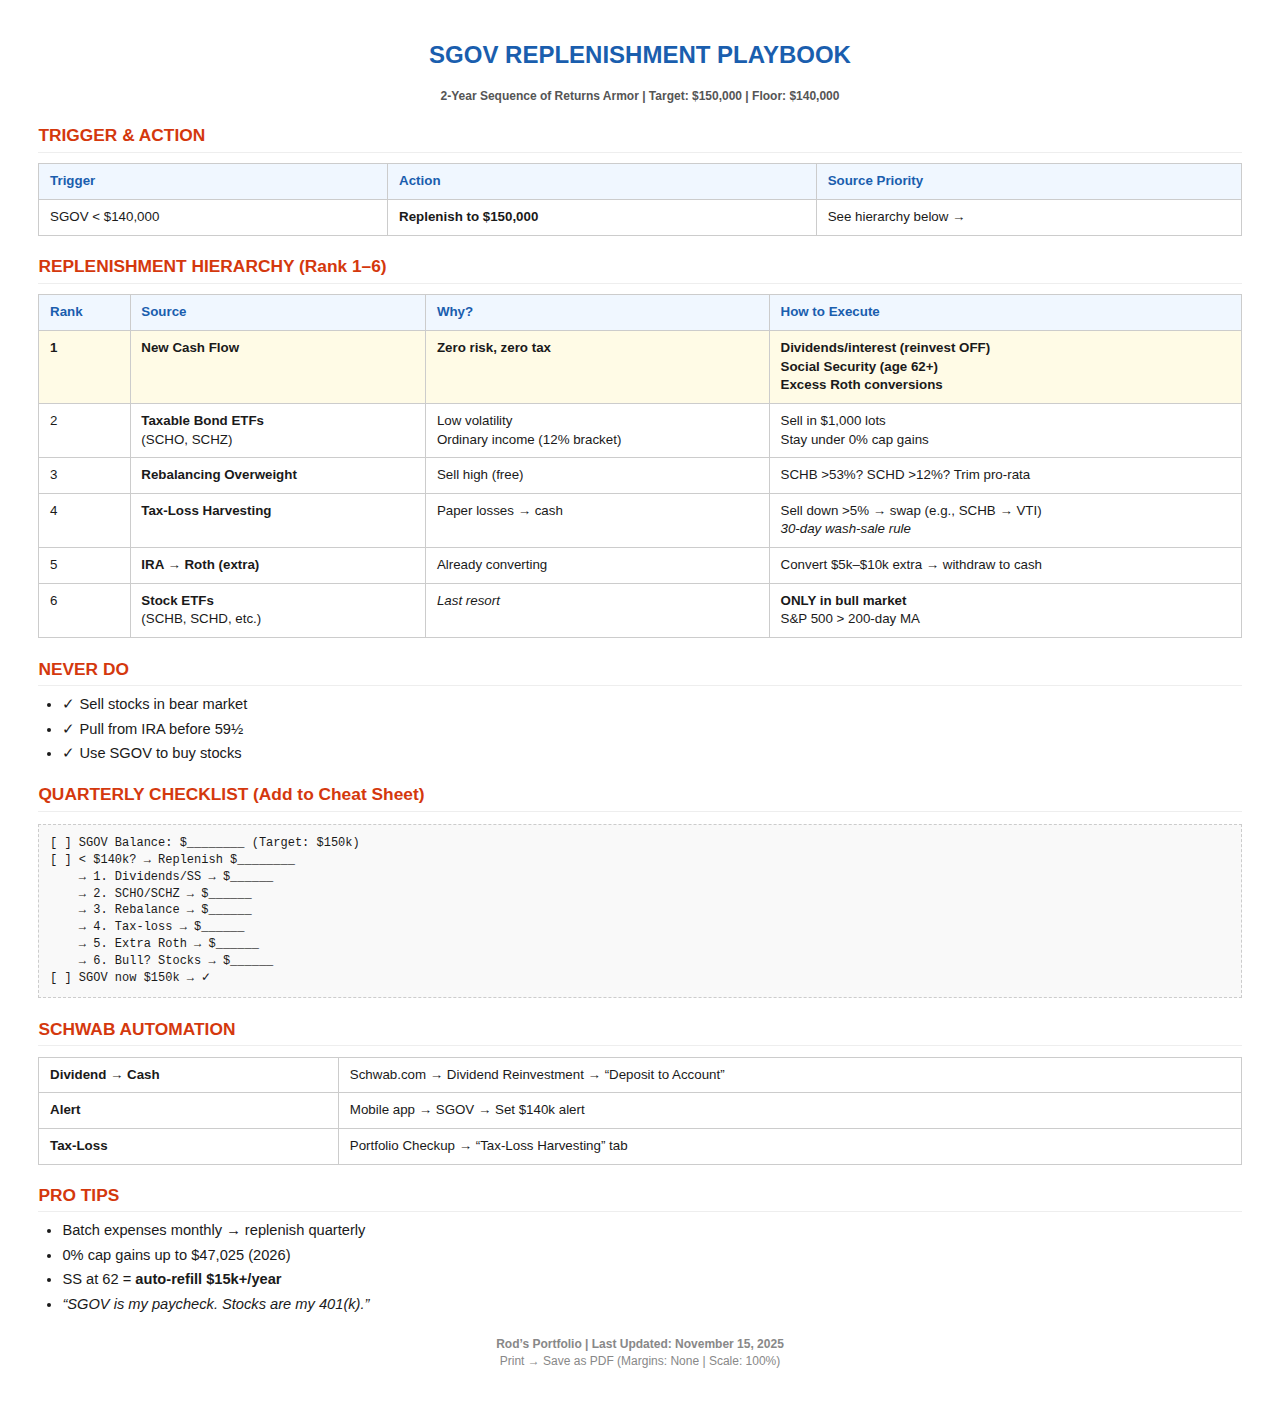
<file: sgovplaybook.html>
<!DOCTYPE html>
<html lang="en">
<head>
  <meta charset="UTF-8" />
  <title>SGOV Replenishment Playbook</title>
  <style>
    @page { size: Letter; margin: 0.5in; }
    body { font-family: 'Helvetica Neue', Arial, sans-serif; font-size: 11pt; line-height: 1.4; color: #1a1a1a; margin: 0; padding: 0.4in; }
    h1 { font-size: 18pt; text-align: center; margin: 0 0 12pt; color: #1a5eae; }
    h2 { font-size: 13pt; margin: 14pt 0 6pt; color: #d4380d; border-bottom: 1pt solid #eee; padding-bottom: 3pt; }
    table { width: 100%; border-collapse: collapse; margin: 8pt 0; font-size: 10pt; }
    th, td { border: 1pt solid #ccc; padding: 6pt 8pt; text-align: left; vertical-align: top; }
    th { background: #f0f7ff; font-weight: bold; color: #1a5eae; }
    .highlight { background: #fffbe6; font-weight: bold; }
    .small { font-size: 9pt; color: #555; }
    .footer { text-align: center; font-size: 9pt; color: #888; margin-top: 16pt; }
    ul { margin: 4pt 0; padding-left: 18pt; }
    li { margin-bottom: 3pt; }
  </style>
</head>
<body>

<h1>SGOV REPLENISHMENT PLAYBOOK</h1>
<p class="small" style="text-align:center;"><strong>2-Year Sequence of Returns Armor | Target: $150,000 | Floor: $140,000</strong></p>

<h2>TRIGGER & ACTION</h2>
<table>
  <tr><th>Trigger</th><th>Action</th><th>Source Priority</th></tr>
  <tr><td>SGOV &lt; $140,000</td><td><strong>Replenish to $150,000</strong></td><td>See hierarchy below →</td></tr>
</table>

<h2>REPLENISHMENT HIERARCHY (Rank 1–6)</h2>
<table>
  <tr><th>Rank</th><th>Source</th><th>Why?</th><th>How to Execute</th></tr>
  <tr class="highlight"><td>1</td><td><strong>New Cash Flow</strong></td><td>Zero risk, zero tax</td><td>Dividends/interest (reinvest <strong>OFF</strong>)<br>Social Security (age 62+)<br>Excess Roth conversions</td></tr>
  <tr><td>2</td><td><strong>Taxable Bond ETFs</strong><br>(SCHO, SCHZ)</td><td>Low volatility<br>Ordinary income (12% bracket)</td><td>Sell in $1,000 lots<br>Stay under 0% cap gains</td></tr>
  <tr><td>3</td><td><strong>Rebalancing Overweight</strong></td><td>Sell high (free)</td><td>SCHB &gt;53%? SCHD &gt;12%? Trim pro-rata</td></tr>
  <tr><td>4</td><td><strong>Tax-Loss Harvesting</strong></td><td>Paper losses → cash</td><td>Sell down &gt;5% → swap (e.g., SCHB → VTI)<br><em>30-day wash-sale rule</em></td></tr>
  <tr><td>5</td><td><strong>IRA → Roth (extra)</strong></td><td>Already converting</td><td>Convert $5k–$10k extra → withdraw to cash</td></tr>
  <tr><td>6</td><td><strong>Stock ETFs</strong><br>(SCHB, SCHD, etc.)</td><td><em>Last resort</em></td><td><strong>ONLY in bull market</strong><br>S&P 500 &gt; 200-day MA</td></tr>
</table>

<h2>NEVER DO</h2>
<ul>
  <li>✓ Sell stocks in bear market</li>
  <li>✓ Pull from IRA before 59½</li>
  <li>✓ Use SGOV to buy stocks</li>
</ul>

<h2>QUARTERLY CHECKLIST (Add to Cheat Sheet)</h2>
<pre style="font-size:9pt;background:#f9f9f9;padding:8pt;border:1pt dashed #ccc;">
[ ] SGOV Balance: $________ (Target: $150k)
[ ] &lt; $140k? → Replenish $________
    → 1. Dividends/SS → $______
    → 2. SCHO/SCHZ → $______
    → 3. Rebalance → $______
    → 4. Tax-loss → $______
    → 5. Extra Roth → $______
    → 6. Bull? Stocks → $______
[ ] SGOV now $150k → ✓
</pre>

<h2>SCHWAB AUTOMATION</h2>
<table style="font-size:10pt;">
  <tr><td><strong>Dividend → Cash</strong></td><td>Schwab.com → Dividend Reinvestment → “Deposit to Account”</td></tr>
  <tr><td><strong>Alert</strong></td><td>Mobile app → SGOV → Set $140k alert</td></tr>
  <tr><td><strong>Tax-Loss</strong></td><td>Portfolio Checkup → “Tax-Loss Harvesting” tab</td></tr>
</table>

<h2>PRO TIPS</h2>
<ul>
  <li>Batch expenses monthly → replenish quarterly</li>
  <li>0% cap gains up to $47,025 (2026)</li>
  <li>SS at 62 = <strong>auto-refill $15k+/year</strong></li>
  <li><em>“SGOV is my paycheck. Stocks are my 401(k).”</em></li>
</ul>

<div class="footer">
  <strong>Rod’s Portfolio | Last Updated: November 15, 2025</strong><br>
  Print → Save as PDF (Margins: None | Scale: 100%)
</div>

</body>
</html>
</file>
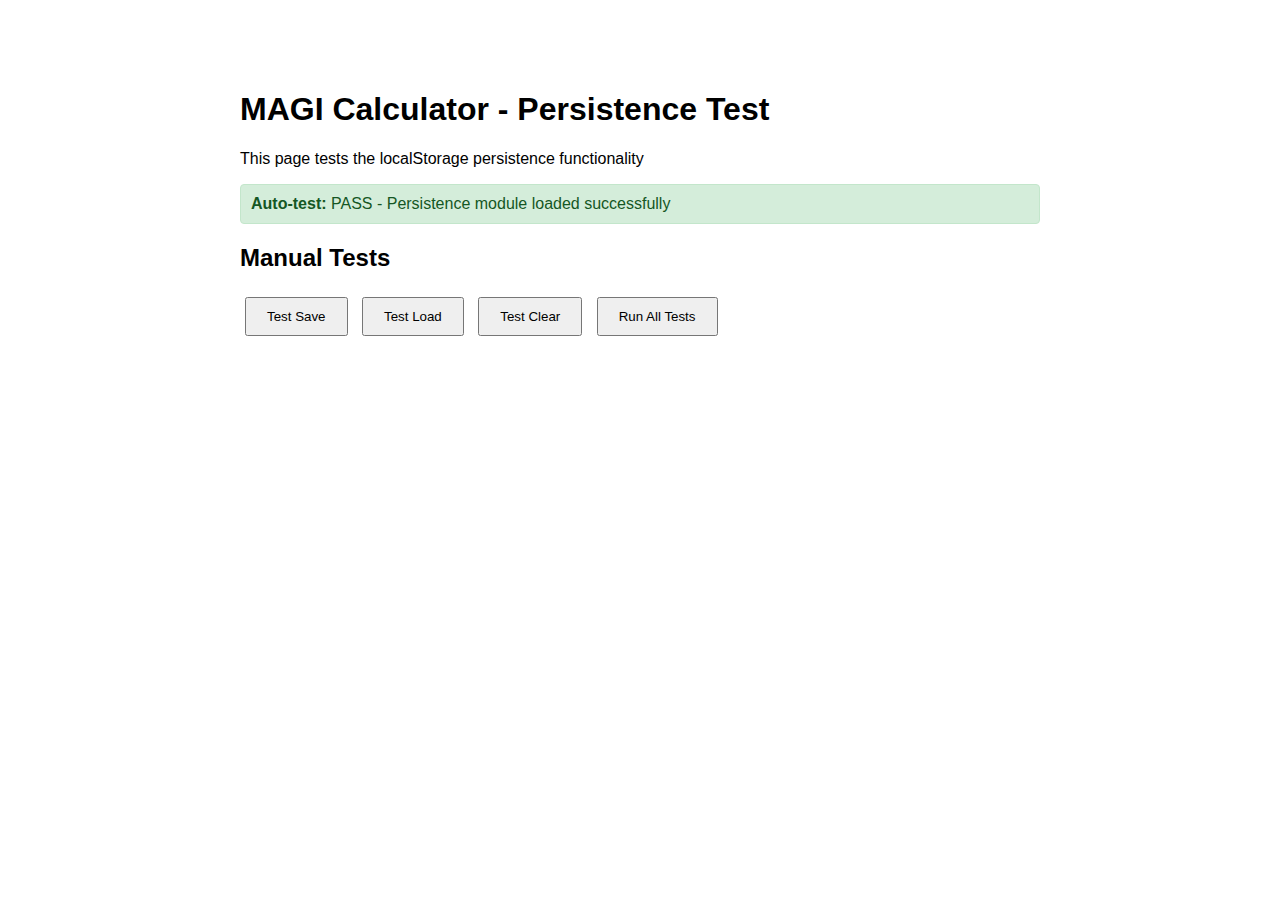
<file: test_persistence.html>
<!DOCTYPE html>
<html lang="en">
<head>
    <meta charset="UTF-8">
    <meta name="viewport" content="width=device-width, initial-scale=1.0">
    <title>Persistence Test</title>
    <style>
        body {
            font-family: Arial, sans-serif;
            max-width: 800px;
            margin: 50px auto;
            padding: 20px;
        }
        .test-result {
            padding: 10px;
            margin: 10px 0;
            border-radius: 4px;
        }
        .pass {
            background-color: #d4edda;
            color: #155724;
            border: 1px solid #c3e6cb;
        }
        .fail {
            background-color: #f8d7da;
            color: #721c24;
            border: 1px solid #f5c6cb;
        }
        button {
            margin: 5px;
            padding: 10px 20px;
            cursor: pointer;
        }
    </style>
</head>
<body>
    <h1>MAGI Calculator - Persistence Test</h1>
    <p>This page tests the localStorage persistence functionality</p>

    <div id="results"></div>

    <h2>Manual Tests</h2>
    <button onclick="testSave()">Test Save</button>
    <button onclick="testLoad()">Test Load</button>
    <button onclick="testClear()">Test Clear</button>
    <button onclick="runAllTests()">Run All Tests</button>

    <script src="src/web/static/persistence.js"></script>
    <script>
        const results = document.getElementById('results');

        function addResult(test, passed, message) {
            const div = document.createElement('div');
            div.className = `test-result ${passed ? 'pass' : 'fail'}`;
            div.innerHTML = `<strong>${test}:</strong> ${passed ? 'PASS' : 'FAIL'} - ${message}`;
            results.appendChild(div);
        }

        function testSave() {
            try {
                const testData = {
                    version: MAGIPersistence.VERSION,
                    timestamp: new Date().toISOString(),
                    filing_status: 'Single',
                    tax_year: '2025',
                    wages: '50000',
                    use_standard_deduction: 'true'
                };

                localStorage.setItem(MAGIPersistence.STORAGE_KEY, JSON.stringify(testData));

                const saved = localStorage.getItem(MAGIPersistence.STORAGE_KEY);
                const parsed = JSON.parse(saved);

                if (parsed.filing_status === 'Single' && parsed.wages === '50000') {
                    addResult('Save Test', true, 'Data saved successfully');
                    return true;
                } else {
                    addResult('Save Test', false, 'Saved data does not match');
                    return false;
                }
            } catch (e) {
                addResult('Save Test', false, e.message);
                return false;
            }
        }

        function testLoad() {
            try {
                const data = MAGIPersistence.loadData();

                if (data && data.filing_status === 'Single') {
                    addResult('Load Test', true, `Loaded data: ${JSON.stringify(data, null, 2).substring(0, 100)}...`);
                    return true;
                } else {
                    addResult('Load Test', false, 'Failed to load data or data is incorrect');
                    return false;
                }
            } catch (e) {
                addResult('Load Test', false, e.message);
                return false;
            }
        }

        function testClear() {
            try {
                MAGIPersistence.clearData();
                const data = localStorage.getItem(MAGIPersistence.STORAGE_KEY);

                if (data === null) {
                    addResult('Clear Test', true, 'Data cleared successfully');
                    return true;
                } else {
                    addResult('Clear Test', false, 'Data still exists after clear');
                    return false;
                }
            } catch (e) {
                addResult('Clear Test', false, e.message);
                return false;
            }
        }

        function testTimestamp() {
            try {
                const testData = {
                    version: MAGIPersistence.VERSION,
                    timestamp: new Date(Date.now() - 3600000).toISOString(), // 1 hour ago
                    filing_status: 'Single'
                };

                localStorage.setItem(MAGIPersistence.STORAGE_KEY, JSON.stringify(testData));

                const formatted = MAGIPersistence.formatTimestamp(testData.timestamp);

                if (formatted.includes('hour')) {
                    addResult('Timestamp Test', true, `Formatted: "${formatted}"`);
                    return true;
                } else {
                    addResult('Timestamp Test', false, `Unexpected format: "${formatted}"`);
                    return false;
                }
            } catch (e) {
                addResult('Timestamp Test', false, e.message);
                return false;
            }
        }

        function testLocalStorageAvailability() {
            const available = MAGIPersistence.isLocalStorageAvailable();
            addResult('localStorage Availability', available, available ? 'localStorage is available' : 'localStorage is NOT available');
            return available;
        }

        function runAllTests() {
            results.innerHTML = '';

            testLocalStorageAvailability();
            testSave();
            testLoad();
            testTimestamp();
            testClear();

            console.log('All tests completed');
        }

        // Auto-run tests on load
        window.addEventListener('load', () => {
            setTimeout(() => {
                addResult('Auto-test', true, 'Persistence module loaded successfully');
            }, 100);
        });
    </script>
</body>
</html>
</file>
